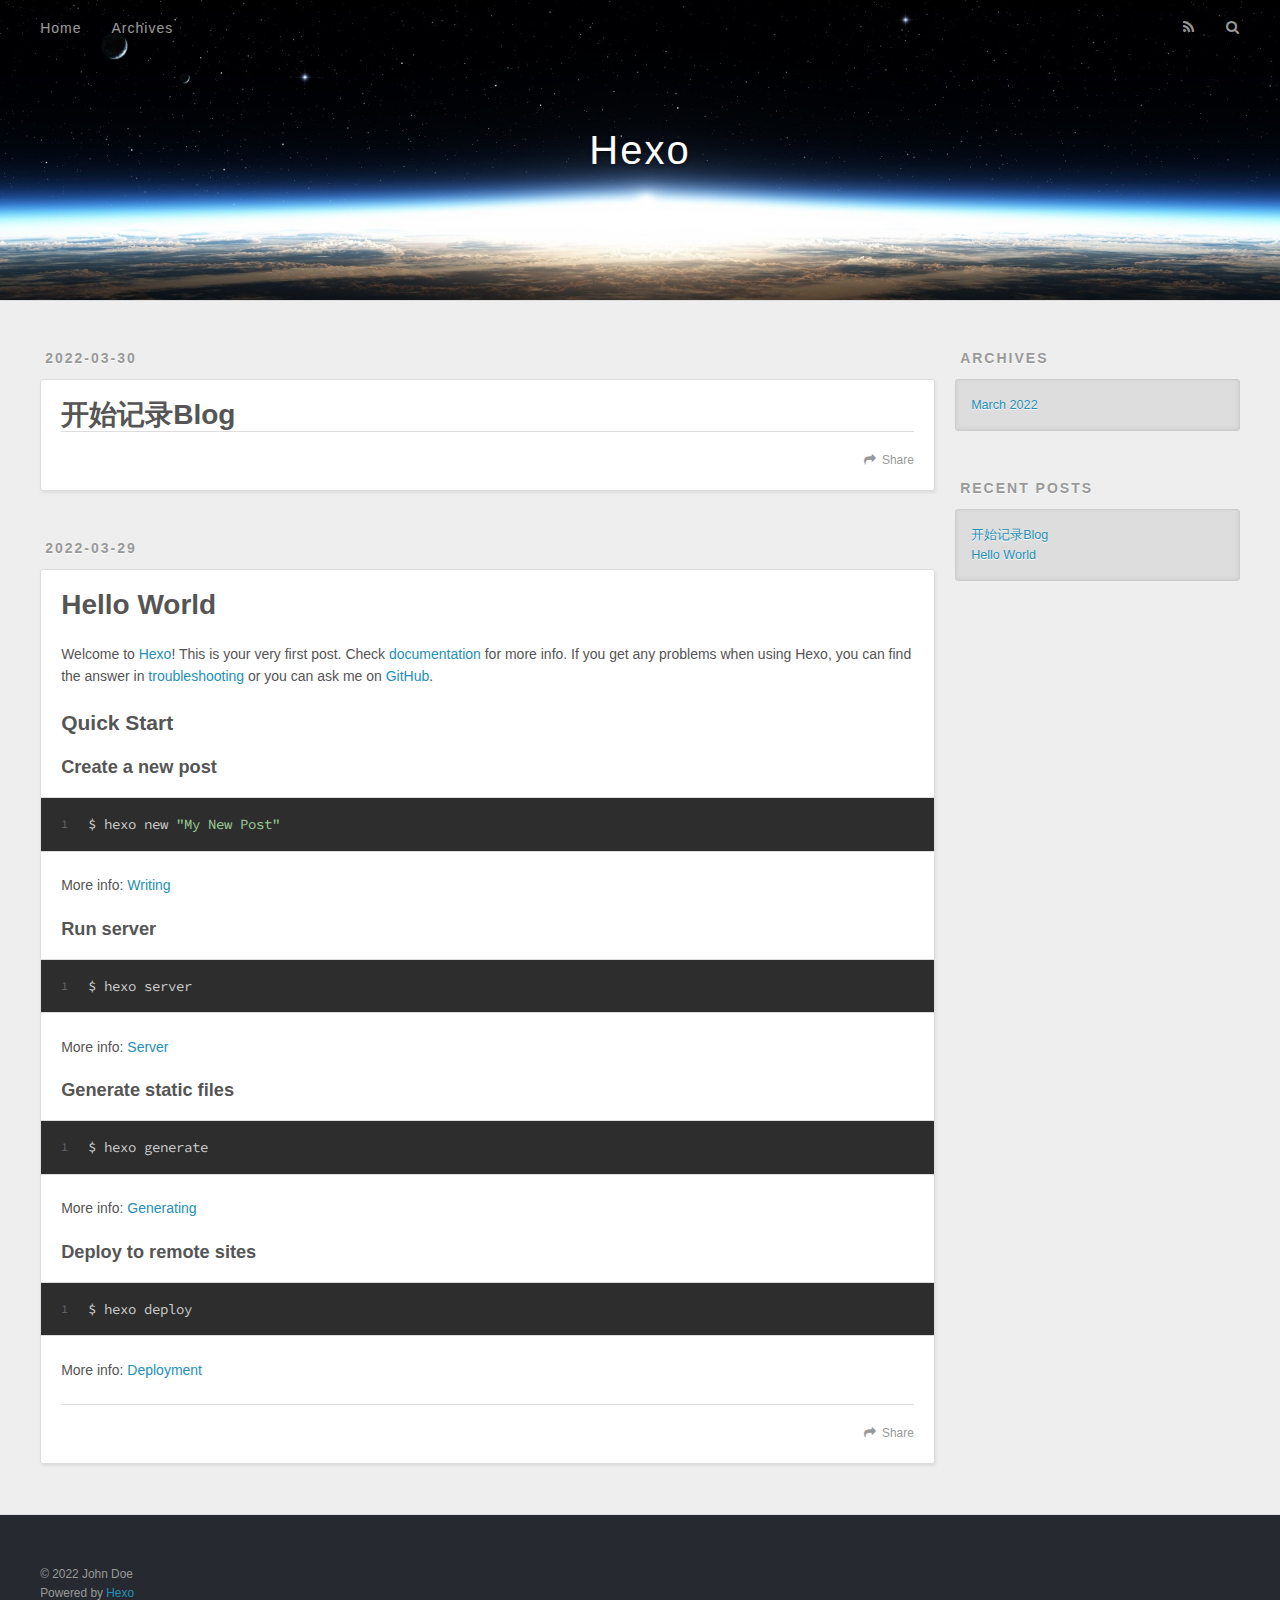
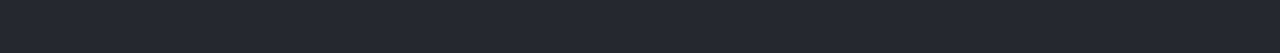
<file: index.html>
<!DOCTYPE html>
<html>
<head>
  <meta charset="utf-8">
  

  
  <title>Hexo</title>
  <meta name="viewport" content="width=device-width, initial-scale=1, maximum-scale=1">
  <meta property="og:type" content="website">
<meta property="og:title" content="Hexo">
<meta property="og:url" content="http://example.com/index.html">
<meta property="og:site_name" content="Hexo">
<meta property="og:locale" content="en_US">
<meta property="article:author" content="John Doe">
<meta name="twitter:card" content="summary">
  
    <link rel="alternate" href="/atom.xml" title="Hexo" type="application/atom+xml">
  
  
    <link rel="icon" href="/favicon.png">
  
  
    <link href="//fonts.googleapis.com/css?family=Source+Code+Pro" rel="stylesheet" type="text/css">
  
  
<link rel="stylesheet" href="/css/style.css">

<meta name="generator" content="Hexo 5.4.1"></head>

<body>
  <div id="container">
    <div id="wrap">
      <header id="header">
  <div id="banner"></div>
  <div id="header-outer" class="outer">
    <div id="header-title" class="inner">
      <h1 id="logo-wrap">
        <a href="/" id="logo">Hexo</a>
      </h1>
      
    </div>
    <div id="header-inner" class="inner">
      <nav id="main-nav">
        <a id="main-nav-toggle" class="nav-icon"></a>
        
          <a class="main-nav-link" href="/">Home</a>
        
          <a class="main-nav-link" href="/archives">Archives</a>
        
      </nav>
      <nav id="sub-nav">
        
          <a id="nav-rss-link" class="nav-icon" href="/atom.xml" title="RSS Feed"></a>
        
        <a id="nav-search-btn" class="nav-icon" title="Search"></a>
      </nav>
      <div id="search-form-wrap">
        <form action="//google.com/search" method="get" accept-charset="UTF-8" class="search-form"><input type="search" name="q" class="search-form-input" placeholder="Search"><button type="submit" class="search-form-submit">&#xF002;</button><input type="hidden" name="sitesearch" value="http://example.com"></form>
      </div>
    </div>
  </div>
</header>
      <div class="outer">
        <section id="main">
  
    <article id="post-开始记录Blog" class="article article-type-post" itemscope itemprop="blogPost">
  <div class="article-meta">
    <a href="/2022/03/30/%E5%BC%80%E5%A7%8B%E8%AE%B0%E5%BD%95Blog/" class="article-date">
  <time datetime="2022-03-29T16:40:42.000Z" itemprop="datePublished">2022-03-30</time>
</a>
    
  </div>
  <div class="article-inner">
    
    
      <header class="article-header">
        
  
    <h1 itemprop="name">
      <a class="article-title" href="/2022/03/30/%E5%BC%80%E5%A7%8B%E8%AE%B0%E5%BD%95Blog/">开始记录Blog</a>
    </h1>
  

      </header>
    
    <div class="article-entry" itemprop="articleBody">
      
        
      
    </div>
    <footer class="article-footer">
      <a data-url="http://example.com/2022/03/30/%E5%BC%80%E5%A7%8B%E8%AE%B0%E5%BD%95Blog/" data-id="cl1ds49d500011suj9i2x8b1n" class="article-share-link">Share</a>
      
      
    </footer>
  </div>
  
</article>


  
    <article id="post-hello-world" class="article article-type-post" itemscope itemprop="blogPost">
  <div class="article-meta">
    <a href="/2022/03/29/hello-world/" class="article-date">
  <time datetime="2022-03-29T15:58:21.680Z" itemprop="datePublished">2022-03-29</time>
</a>
    
  </div>
  <div class="article-inner">
    
    
      <header class="article-header">
        
  
    <h1 itemprop="name">
      <a class="article-title" href="/2022/03/29/hello-world/">Hello World</a>
    </h1>
  

      </header>
    
    <div class="article-entry" itemprop="articleBody">
      
        <p>Welcome to <a target="_blank" rel="noopener" href="https://hexo.io/">Hexo</a>! This is your very first post. Check <a target="_blank" rel="noopener" href="https://hexo.io/docs/">documentation</a> for more info. If you get any problems when using Hexo, you can find the answer in <a target="_blank" rel="noopener" href="https://hexo.io/docs/troubleshooting.html">troubleshooting</a> or you can ask me on <a target="_blank" rel="noopener" href="https://github.com/hexojs/hexo/issues">GitHub</a>.</p>
<h2 id="Quick-Start"><a href="#Quick-Start" class="headerlink" title="Quick Start"></a>Quick Start</h2><h3 id="Create-a-new-post"><a href="#Create-a-new-post" class="headerlink" title="Create a new post"></a>Create a new post</h3><figure class="highlight bash"><table><tr><td class="gutter"><pre><span class="line">1</span><br></pre></td><td class="code"><pre><span class="line">$ hexo new <span class="string">&quot;My New Post&quot;</span></span><br></pre></td></tr></table></figure>

<p>More info: <a target="_blank" rel="noopener" href="https://hexo.io/docs/writing.html">Writing</a></p>
<h3 id="Run-server"><a href="#Run-server" class="headerlink" title="Run server"></a>Run server</h3><figure class="highlight bash"><table><tr><td class="gutter"><pre><span class="line">1</span><br></pre></td><td class="code"><pre><span class="line">$ hexo server</span><br></pre></td></tr></table></figure>

<p>More info: <a target="_blank" rel="noopener" href="https://hexo.io/docs/server.html">Server</a></p>
<h3 id="Generate-static-files"><a href="#Generate-static-files" class="headerlink" title="Generate static files"></a>Generate static files</h3><figure class="highlight bash"><table><tr><td class="gutter"><pre><span class="line">1</span><br></pre></td><td class="code"><pre><span class="line">$ hexo generate</span><br></pre></td></tr></table></figure>

<p>More info: <a target="_blank" rel="noopener" href="https://hexo.io/docs/generating.html">Generating</a></p>
<h3 id="Deploy-to-remote-sites"><a href="#Deploy-to-remote-sites" class="headerlink" title="Deploy to remote sites"></a>Deploy to remote sites</h3><figure class="highlight bash"><table><tr><td class="gutter"><pre><span class="line">1</span><br></pre></td><td class="code"><pre><span class="line">$ hexo deploy</span><br></pre></td></tr></table></figure>

<p>More info: <a target="_blank" rel="noopener" href="https://hexo.io/docs/one-command-deployment.html">Deployment</a></p>

      
    </div>
    <footer class="article-footer">
      <a data-url="http://example.com/2022/03/29/hello-world/" data-id="cl1ds49cy00001suj448j1z4y" class="article-share-link">Share</a>
      
      
    </footer>
  </div>
  
</article>


  


</section>
        
          <aside id="sidebar">
  
    

  
    

  
    
  
    
  <div class="widget-wrap">
    <h3 class="widget-title">Archives</h3>
    <div class="widget">
      <ul class="archive-list"><li class="archive-list-item"><a class="archive-list-link" href="/archives/2022/03/">March 2022</a></li></ul>
    </div>
  </div>


  
    
  <div class="widget-wrap">
    <h3 class="widget-title">Recent Posts</h3>
    <div class="widget">
      <ul>
        
          <li>
            <a href="/2022/03/30/%E5%BC%80%E5%A7%8B%E8%AE%B0%E5%BD%95Blog/">开始记录Blog</a>
          </li>
        
          <li>
            <a href="/2022/03/29/hello-world/">Hello World</a>
          </li>
        
      </ul>
    </div>
  </div>

  
</aside>
        
      </div>
      <footer id="footer">
  
  <div class="outer">
    <div id="footer-info" class="inner">
      &copy; 2022 John Doe<br>
      Powered by <a href="http://hexo.io/" target="_blank">Hexo</a>
    </div>
  </div>
</footer>
    </div>
    <nav id="mobile-nav">
  
    <a href="/" class="mobile-nav-link">Home</a>
  
    <a href="/archives" class="mobile-nav-link">Archives</a>
  
</nav>
    

<script src="//ajax.googleapis.com/ajax/libs/jquery/2.0.3/jquery.min.js"></script>


  
<link rel="stylesheet" href="/fancybox/jquery.fancybox.css">

  
<script src="/fancybox/jquery.fancybox.pack.js"></script>




<script src="/js/script.js"></script>




  </div>
</body>
</html>
</file>
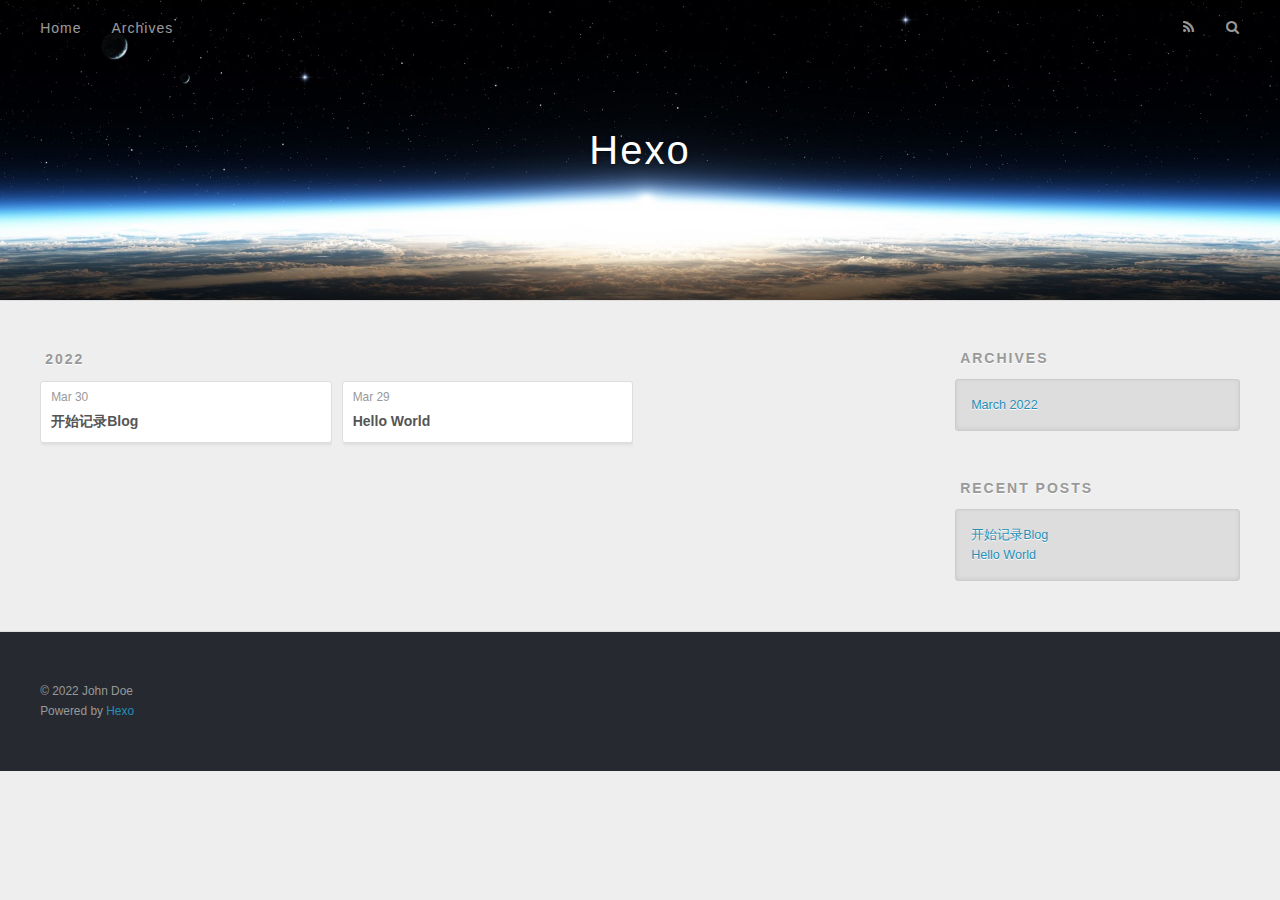
<file: archives/index.html>
<!DOCTYPE html>
<html>
<head>
  <meta charset="utf-8">
  

  
  <title>Archives | Hexo</title>
  <meta name="viewport" content="width=device-width, initial-scale=1, maximum-scale=1">
  <meta property="og:type" content="website">
<meta property="og:title" content="Hexo">
<meta property="og:url" content="http://example.com/archives/index.html">
<meta property="og:site_name" content="Hexo">
<meta property="og:locale" content="en_US">
<meta property="article:author" content="John Doe">
<meta name="twitter:card" content="summary">
  
    <link rel="alternate" href="/atom.xml" title="Hexo" type="application/atom+xml">
  
  
    <link rel="icon" href="/favicon.png">
  
  
    <link href="//fonts.googleapis.com/css?family=Source+Code+Pro" rel="stylesheet" type="text/css">
  
  
<link rel="stylesheet" href="/css/style.css">

<meta name="generator" content="Hexo 5.4.1"></head>

<body>
  <div id="container">
    <div id="wrap">
      <header id="header">
  <div id="banner"></div>
  <div id="header-outer" class="outer">
    <div id="header-title" class="inner">
      <h1 id="logo-wrap">
        <a href="/" id="logo">Hexo</a>
      </h1>
      
    </div>
    <div id="header-inner" class="inner">
      <nav id="main-nav">
        <a id="main-nav-toggle" class="nav-icon"></a>
        
          <a class="main-nav-link" href="/">Home</a>
        
          <a class="main-nav-link" href="/archives">Archives</a>
        
      </nav>
      <nav id="sub-nav">
        
          <a id="nav-rss-link" class="nav-icon" href="/atom.xml" title="RSS Feed"></a>
        
        <a id="nav-search-btn" class="nav-icon" title="Search"></a>
      </nav>
      <div id="search-form-wrap">
        <form action="//google.com/search" method="get" accept-charset="UTF-8" class="search-form"><input type="search" name="q" class="search-form-input" placeholder="Search"><button type="submit" class="search-form-submit">&#xF002;</button><input type="hidden" name="sitesearch" value="http://example.com"></form>
      </div>
    </div>
  </div>
</header>
      <div class="outer">
        <section id="main">
  
  
    
    
      
      
      <section class="archives-wrap">
        <div class="archive-year-wrap">
          <a href="/archives/2022" class="archive-year">2022</a>
        </div>
        <div class="archives">
    
    <article class="archive-article archive-type-post">
  <div class="archive-article-inner">
    <header class="archive-article-header">
      <a href="/2022/03/30/%E5%BC%80%E5%A7%8B%E8%AE%B0%E5%BD%95Blog/" class="archive-article-date">
  <time datetime="2022-03-29T16:40:42.000Z" itemprop="datePublished">Mar 30</time>
</a>
      
  
    <h1 itemprop="name">
      <a class="archive-article-title" href="/2022/03/30/%E5%BC%80%E5%A7%8B%E8%AE%B0%E5%BD%95Blog/">开始记录Blog</a>
    </h1>
  

    </header>
  </div>
</article>
  
    
    
    <article class="archive-article archive-type-post">
  <div class="archive-article-inner">
    <header class="archive-article-header">
      <a href="/2022/03/29/hello-world/" class="archive-article-date">
  <time datetime="2022-03-29T15:58:21.680Z" itemprop="datePublished">Mar 29</time>
</a>
      
  
    <h1 itemprop="name">
      <a class="archive-article-title" href="/2022/03/29/hello-world/">Hello World</a>
    </h1>
  

    </header>
  </div>
</article>
  
  
    </div></section>
  


</section>
        
          <aside id="sidebar">
  
    

  
    

  
    
  
    
  <div class="widget-wrap">
    <h3 class="widget-title">Archives</h3>
    <div class="widget">
      <ul class="archive-list"><li class="archive-list-item"><a class="archive-list-link" href="/archives/2022/03/">March 2022</a></li></ul>
    </div>
  </div>


  
    
  <div class="widget-wrap">
    <h3 class="widget-title">Recent Posts</h3>
    <div class="widget">
      <ul>
        
          <li>
            <a href="/2022/03/30/%E5%BC%80%E5%A7%8B%E8%AE%B0%E5%BD%95Blog/">开始记录Blog</a>
          </li>
        
          <li>
            <a href="/2022/03/29/hello-world/">Hello World</a>
          </li>
        
      </ul>
    </div>
  </div>

  
</aside>
        
      </div>
      <footer id="footer">
  
  <div class="outer">
    <div id="footer-info" class="inner">
      &copy; 2022 John Doe<br>
      Powered by <a href="http://hexo.io/" target="_blank">Hexo</a>
    </div>
  </div>
</footer>
    </div>
    <nav id="mobile-nav">
  
    <a href="/" class="mobile-nav-link">Home</a>
  
    <a href="/archives" class="mobile-nav-link">Archives</a>
  
</nav>
    

<script src="//ajax.googleapis.com/ajax/libs/jquery/2.0.3/jquery.min.js"></script>


  
<link rel="stylesheet" href="/fancybox/jquery.fancybox.css">

  
<script src="/fancybox/jquery.fancybox.pack.js"></script>




<script src="/js/script.js"></script>




  </div>
</body>
</html>
</file>
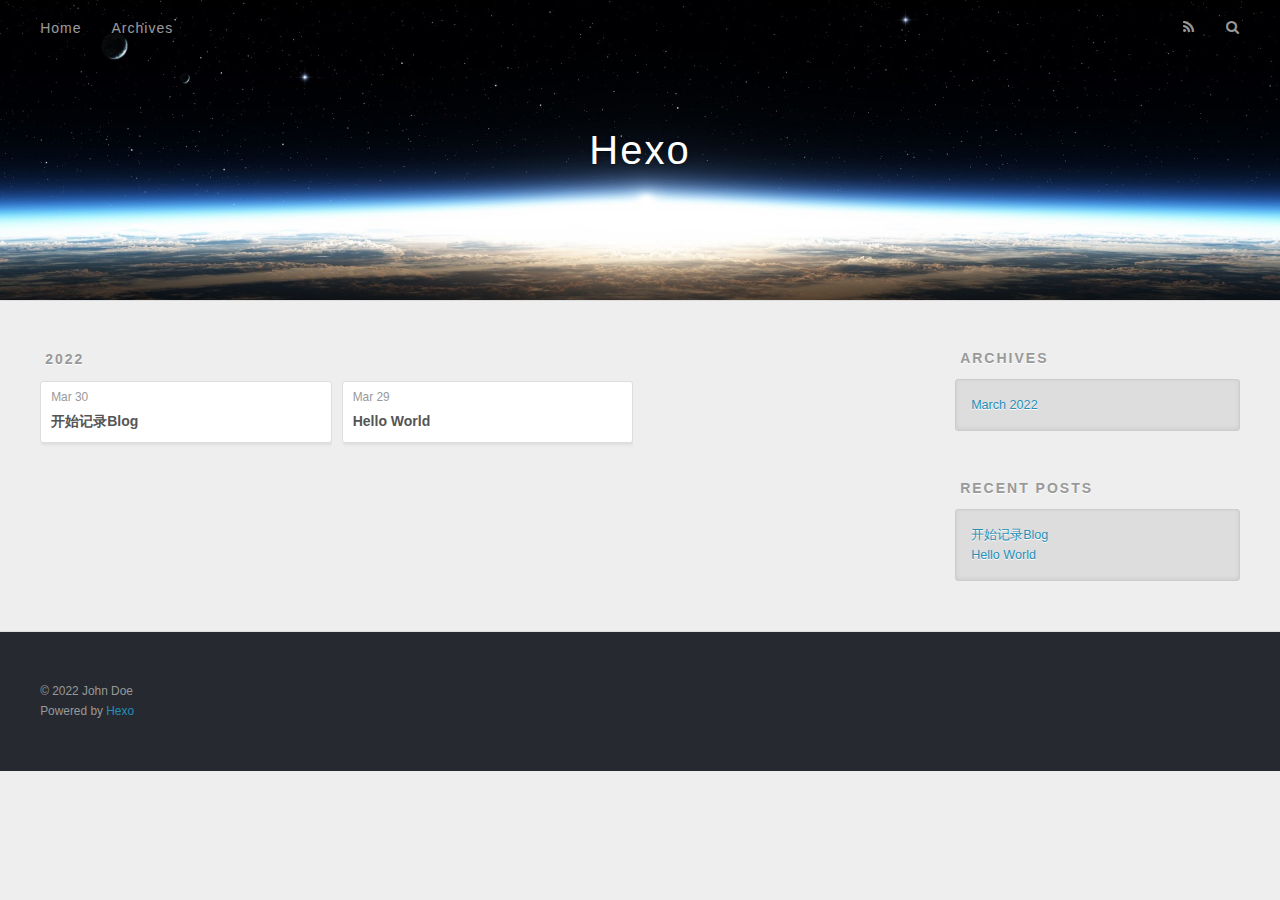
<file: archives/2022/index.html>
<!DOCTYPE html>
<html>
<head>
  <meta charset="utf-8">
  

  
  <title>Archives: 2022 | Hexo</title>
  <meta name="viewport" content="width=device-width, initial-scale=1, maximum-scale=1">
  <meta property="og:type" content="website">
<meta property="og:title" content="Hexo">
<meta property="og:url" content="http://example.com/archives/2022/index.html">
<meta property="og:site_name" content="Hexo">
<meta property="og:locale" content="en_US">
<meta property="article:author" content="John Doe">
<meta name="twitter:card" content="summary">
  
    <link rel="alternate" href="/atom.xml" title="Hexo" type="application/atom+xml">
  
  
    <link rel="icon" href="/favicon.png">
  
  
    <link href="//fonts.googleapis.com/css?family=Source+Code+Pro" rel="stylesheet" type="text/css">
  
  
<link rel="stylesheet" href="/css/style.css">

<meta name="generator" content="Hexo 5.4.1"></head>

<body>
  <div id="container">
    <div id="wrap">
      <header id="header">
  <div id="banner"></div>
  <div id="header-outer" class="outer">
    <div id="header-title" class="inner">
      <h1 id="logo-wrap">
        <a href="/" id="logo">Hexo</a>
      </h1>
      
    </div>
    <div id="header-inner" class="inner">
      <nav id="main-nav">
        <a id="main-nav-toggle" class="nav-icon"></a>
        
          <a class="main-nav-link" href="/">Home</a>
        
          <a class="main-nav-link" href="/archives">Archives</a>
        
      </nav>
      <nav id="sub-nav">
        
          <a id="nav-rss-link" class="nav-icon" href="/atom.xml" title="RSS Feed"></a>
        
        <a id="nav-search-btn" class="nav-icon" title="Search"></a>
      </nav>
      <div id="search-form-wrap">
        <form action="//google.com/search" method="get" accept-charset="UTF-8" class="search-form"><input type="search" name="q" class="search-form-input" placeholder="Search"><button type="submit" class="search-form-submit">&#xF002;</button><input type="hidden" name="sitesearch" value="http://example.com"></form>
      </div>
    </div>
  </div>
</header>
      <div class="outer">
        <section id="main">
  
  
    
    
      
      
      <section class="archives-wrap">
        <div class="archive-year-wrap">
          <a href="/archives/2022" class="archive-year">2022</a>
        </div>
        <div class="archives">
    
    <article class="archive-article archive-type-post">
  <div class="archive-article-inner">
    <header class="archive-article-header">
      <a href="/2022/03/30/%E5%BC%80%E5%A7%8B%E8%AE%B0%E5%BD%95Blog/" class="archive-article-date">
  <time datetime="2022-03-29T16:40:42.000Z" itemprop="datePublished">Mar 30</time>
</a>
      
  
    <h1 itemprop="name">
      <a class="archive-article-title" href="/2022/03/30/%E5%BC%80%E5%A7%8B%E8%AE%B0%E5%BD%95Blog/">开始记录Blog</a>
    </h1>
  

    </header>
  </div>
</article>
  
    
    
    <article class="archive-article archive-type-post">
  <div class="archive-article-inner">
    <header class="archive-article-header">
      <a href="/2022/03/29/hello-world/" class="archive-article-date">
  <time datetime="2022-03-29T15:58:21.680Z" itemprop="datePublished">Mar 29</time>
</a>
      
  
    <h1 itemprop="name">
      <a class="archive-article-title" href="/2022/03/29/hello-world/">Hello World</a>
    </h1>
  

    </header>
  </div>
</article>
  
  
    </div></section>
  


</section>
        
          <aside id="sidebar">
  
    

  
    

  
    
  
    
  <div class="widget-wrap">
    <h3 class="widget-title">Archives</h3>
    <div class="widget">
      <ul class="archive-list"><li class="archive-list-item"><a class="archive-list-link" href="/archives/2022/03/">March 2022</a></li></ul>
    </div>
  </div>


  
    
  <div class="widget-wrap">
    <h3 class="widget-title">Recent Posts</h3>
    <div class="widget">
      <ul>
        
          <li>
            <a href="/2022/03/30/%E5%BC%80%E5%A7%8B%E8%AE%B0%E5%BD%95Blog/">开始记录Blog</a>
          </li>
        
          <li>
            <a href="/2022/03/29/hello-world/">Hello World</a>
          </li>
        
      </ul>
    </div>
  </div>

  
</aside>
        
      </div>
      <footer id="footer">
  
  <div class="outer">
    <div id="footer-info" class="inner">
      &copy; 2022 John Doe<br>
      Powered by <a href="http://hexo.io/" target="_blank">Hexo</a>
    </div>
  </div>
</footer>
    </div>
    <nav id="mobile-nav">
  
    <a href="/" class="mobile-nav-link">Home</a>
  
    <a href="/archives" class="mobile-nav-link">Archives</a>
  
</nav>
    

<script src="//ajax.googleapis.com/ajax/libs/jquery/2.0.3/jquery.min.js"></script>


  
<link rel="stylesheet" href="/fancybox/jquery.fancybox.css">

  
<script src="/fancybox/jquery.fancybox.pack.js"></script>




<script src="/js/script.js"></script>




  </div>
</body>
</html>
</file>
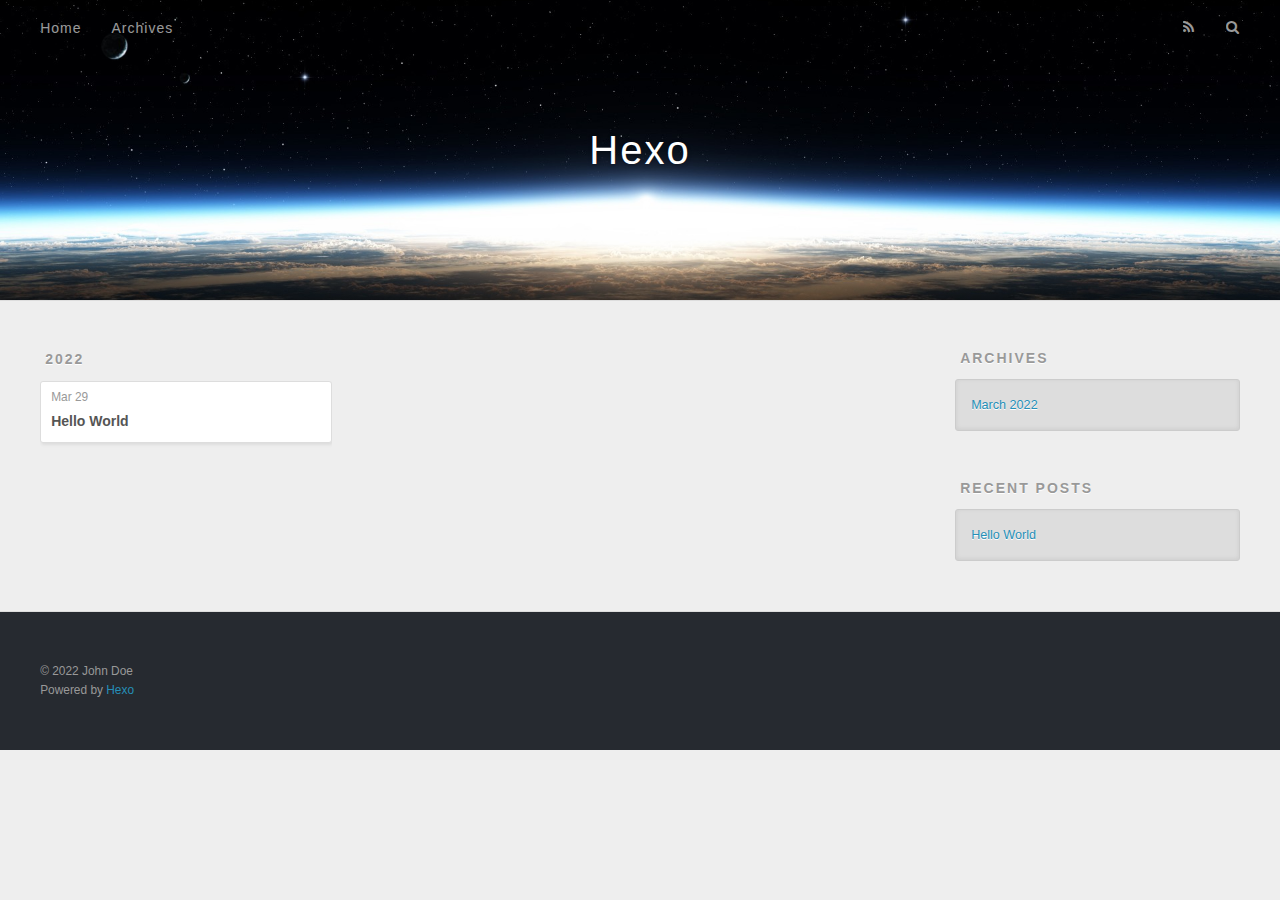
<file: archives/2022/03/index.html>
<!DOCTYPE html>
<html>
<head>
  <meta charset="utf-8">
  

  
  <title>Archives: 2022/3 | Hexo</title>
  <meta name="viewport" content="width=device-width, initial-scale=1, maximum-scale=1">
  <meta property="og:type" content="website">
<meta property="og:title" content="Hexo">
<meta property="og:url" content="http://example.com/archives/2022/03/index.html">
<meta property="og:site_name" content="Hexo">
<meta property="og:locale" content="en_US">
<meta property="article:author" content="John Doe">
<meta name="twitter:card" content="summary">
  
    <link rel="alternate" href="/atom.xml" title="Hexo" type="application/atom+xml">
  
  
    <link rel="icon" href="/favicon.png">
  
  
    <link href="//fonts.googleapis.com/css?family=Source+Code+Pro" rel="stylesheet" type="text/css">
  
  
<link rel="stylesheet" href="/css/style.css">

<meta name="generator" content="Hexo 5.4.1"></head>

<body>
  <div id="container">
    <div id="wrap">
      <header id="header">
  <div id="banner"></div>
  <div id="header-outer" class="outer">
    <div id="header-title" class="inner">
      <h1 id="logo-wrap">
        <a href="/" id="logo">Hexo</a>
      </h1>
      
    </div>
    <div id="header-inner" class="inner">
      <nav id="main-nav">
        <a id="main-nav-toggle" class="nav-icon"></a>
        
          <a class="main-nav-link" href="/">Home</a>
        
          <a class="main-nav-link" href="/archives">Archives</a>
        
      </nav>
      <nav id="sub-nav">
        
          <a id="nav-rss-link" class="nav-icon" href="/atom.xml" title="RSS Feed"></a>
        
        <a id="nav-search-btn" class="nav-icon" title="Search"></a>
      </nav>
      <div id="search-form-wrap">
        <form action="//google.com/search" method="get" accept-charset="UTF-8" class="search-form"><input type="search" name="q" class="search-form-input" placeholder="Search"><button type="submit" class="search-form-submit">&#xF002;</button><input type="hidden" name="sitesearch" value="http://example.com"></form>
      </div>
    </div>
  </div>
</header>
      <div class="outer">
        <section id="main">
  
  
    
    
      
      
      <section class="archives-wrap">
        <div class="archive-year-wrap">
          <a href="/archives/2022" class="archive-year">2022</a>
        </div>
        <div class="archives">
    
    <article class="archive-article archive-type-post">
  <div class="archive-article-inner">
    <header class="archive-article-header">
      <a href="/2022/03/29/hello-world/" class="archive-article-date">
  <time datetime="2022-03-29T15:58:21.680Z" itemprop="datePublished">Mar 29</time>
</a>
      
  
    <h1 itemprop="name">
      <a class="archive-article-title" href="/2022/03/29/hello-world/">Hello World</a>
    </h1>
  

    </header>
  </div>
</article>
  
  
    </div></section>
  


</section>
        
          <aside id="sidebar">
  
    

  
    

  
    
  
    
  <div class="widget-wrap">
    <h3 class="widget-title">Archives</h3>
    <div class="widget">
      <ul class="archive-list"><li class="archive-list-item"><a class="archive-list-link" href="/archives/2022/03/">March 2022</a></li></ul>
    </div>
  </div>


  
    
  <div class="widget-wrap">
    <h3 class="widget-title">Recent Posts</h3>
    <div class="widget">
      <ul>
        
          <li>
            <a href="/2022/03/29/hello-world/">Hello World</a>
          </li>
        
      </ul>
    </div>
  </div>

  
</aside>
        
      </div>
      <footer id="footer">
  
  <div class="outer">
    <div id="footer-info" class="inner">
      &copy; 2022 John Doe<br>
      Powered by <a href="http://hexo.io/" target="_blank">Hexo</a>
    </div>
  </div>
</footer>
    </div>
    <nav id="mobile-nav">
  
    <a href="/" class="mobile-nav-link">Home</a>
  
    <a href="/archives" class="mobile-nav-link">Archives</a>
  
</nav>
    

<script src="//ajax.googleapis.com/ajax/libs/jquery/2.0.3/jquery.min.js"></script>


  
<link rel="stylesheet" href="/fancybox/jquery.fancybox.css">

  
<script src="/fancybox/jquery.fancybox.pack.js"></script>




<script src="/js/script.js"></script>




  </div>
</body>
</html>
</file>
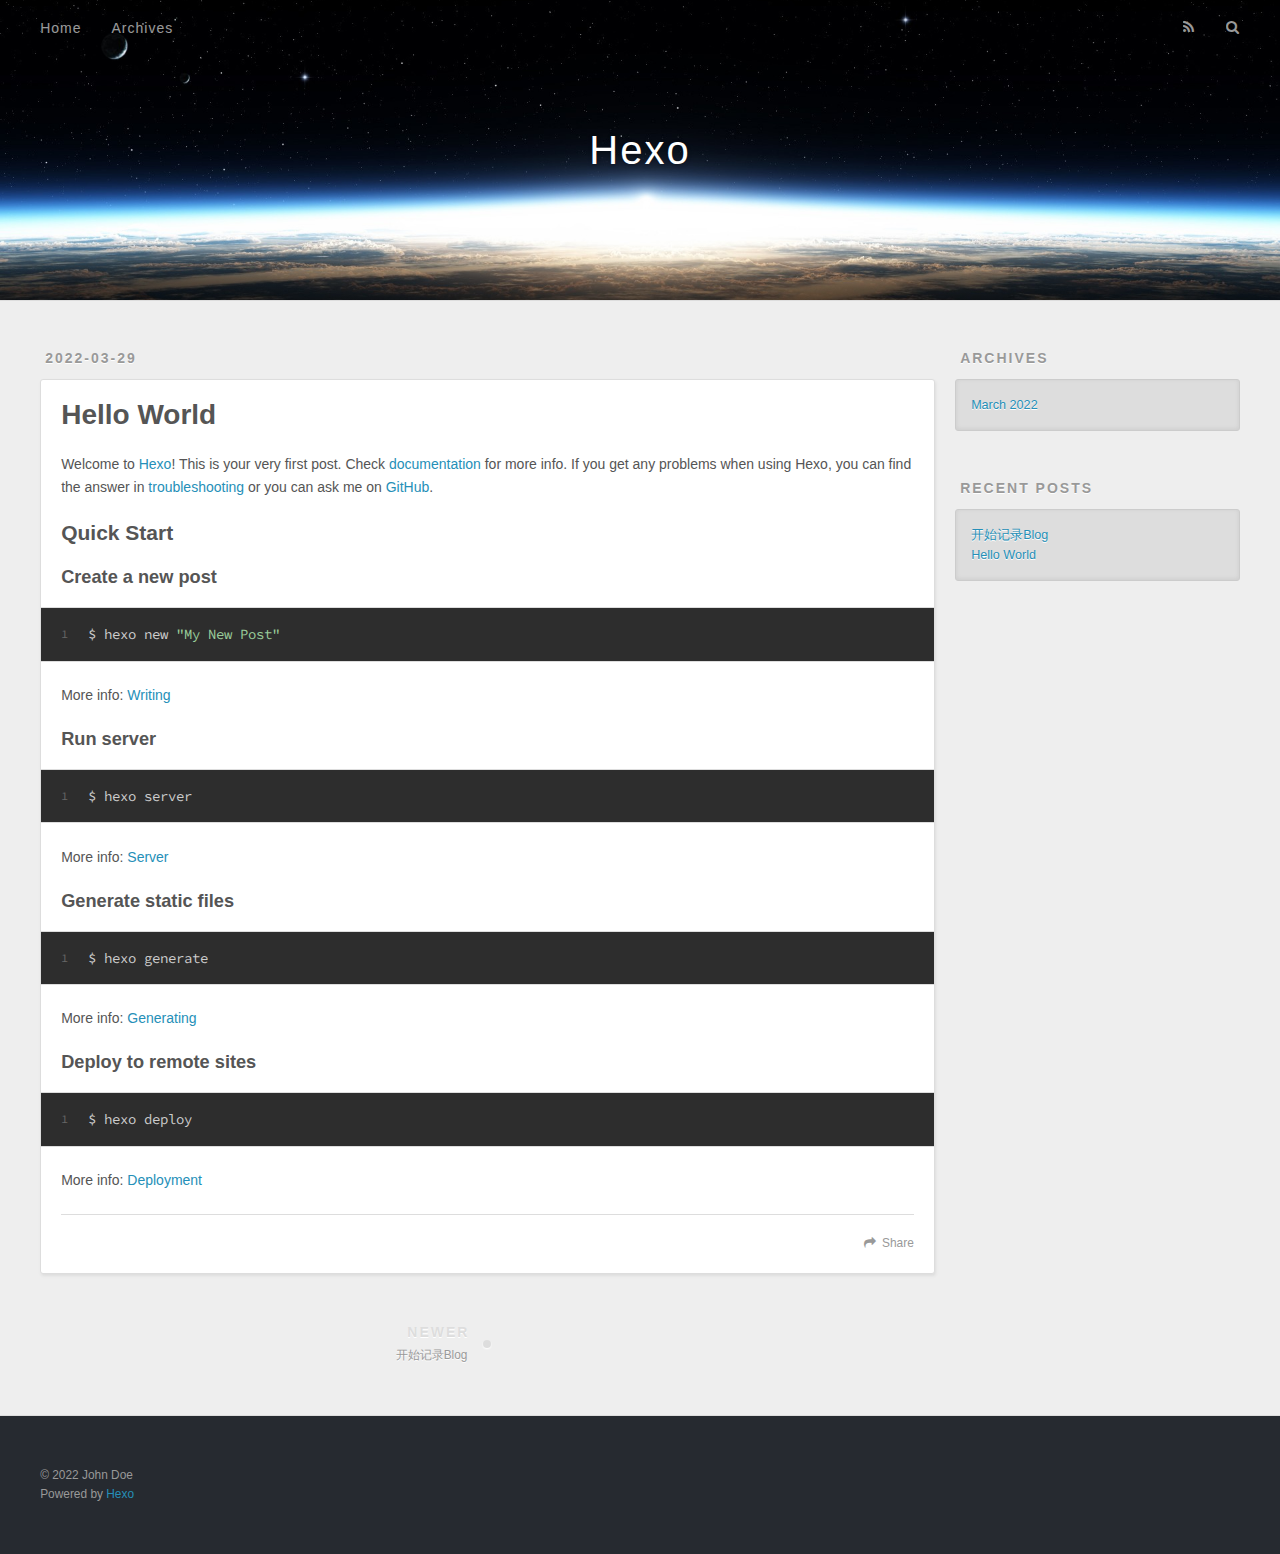
<file: 2022/03/29/hello-world/index.html>
<!DOCTYPE html>
<html>
<head>
  <meta charset="utf-8">
  

  
  <title>Hello World | Hexo</title>
  <meta name="viewport" content="width=device-width, initial-scale=1, maximum-scale=1">
  <meta name="description" content="Welcome to Hexo! This is your very first post. Check documentation for more info. If you get any problems when using Hexo, you can find the answer in troubleshooting or you can ask me on GitHub. Quick">
<meta property="og:type" content="article">
<meta property="og:title" content="Hello World">
<meta property="og:url" content="http://example.com/2022/03/29/hello-world/index.html">
<meta property="og:site_name" content="Hexo">
<meta property="og:description" content="Welcome to Hexo! This is your very first post. Check documentation for more info. If you get any problems when using Hexo, you can find the answer in troubleshooting or you can ask me on GitHub. Quick">
<meta property="og:locale" content="en_US">
<meta property="article:published_time" content="2022-03-29T15:58:21.680Z">
<meta property="article:modified_time" content="1985-10-26T08:15:00.000Z">
<meta property="article:author" content="John Doe">
<meta name="twitter:card" content="summary">
  
    <link rel="alternate" href="/atom.xml" title="Hexo" type="application/atom+xml">
  
  
    <link rel="icon" href="/favicon.png">
  
  
    <link href="//fonts.googleapis.com/css?family=Source+Code+Pro" rel="stylesheet" type="text/css">
  
  
<link rel="stylesheet" href="/css/style.css">

<meta name="generator" content="Hexo 5.4.1"></head>

<body>
  <div id="container">
    <div id="wrap">
      <header id="header">
  <div id="banner"></div>
  <div id="header-outer" class="outer">
    <div id="header-title" class="inner">
      <h1 id="logo-wrap">
        <a href="/" id="logo">Hexo</a>
      </h1>
      
    </div>
    <div id="header-inner" class="inner">
      <nav id="main-nav">
        <a id="main-nav-toggle" class="nav-icon"></a>
        
          <a class="main-nav-link" href="/">Home</a>
        
          <a class="main-nav-link" href="/archives">Archives</a>
        
      </nav>
      <nav id="sub-nav">
        
          <a id="nav-rss-link" class="nav-icon" href="/atom.xml" title="RSS Feed"></a>
        
        <a id="nav-search-btn" class="nav-icon" title="Search"></a>
      </nav>
      <div id="search-form-wrap">
        <form action="//google.com/search" method="get" accept-charset="UTF-8" class="search-form"><input type="search" name="q" class="search-form-input" placeholder="Search"><button type="submit" class="search-form-submit">&#xF002;</button><input type="hidden" name="sitesearch" value="http://example.com"></form>
      </div>
    </div>
  </div>
</header>
      <div class="outer">
        <section id="main"><article id="post-hello-world" class="article article-type-post" itemscope itemprop="blogPost">
  <div class="article-meta">
    <a href="/2022/03/29/hello-world/" class="article-date">
  <time datetime="2022-03-29T15:58:21.680Z" itemprop="datePublished">2022-03-29</time>
</a>
    
  </div>
  <div class="article-inner">
    
    
      <header class="article-header">
        
  
    <h1 class="article-title" itemprop="name">
      Hello World
    </h1>
  

      </header>
    
    <div class="article-entry" itemprop="articleBody">
      
        <p>Welcome to <a target="_blank" rel="noopener" href="https://hexo.io/">Hexo</a>! This is your very first post. Check <a target="_blank" rel="noopener" href="https://hexo.io/docs/">documentation</a> for more info. If you get any problems when using Hexo, you can find the answer in <a target="_blank" rel="noopener" href="https://hexo.io/docs/troubleshooting.html">troubleshooting</a> or you can ask me on <a target="_blank" rel="noopener" href="https://github.com/hexojs/hexo/issues">GitHub</a>.</p>
<h2 id="Quick-Start"><a href="#Quick-Start" class="headerlink" title="Quick Start"></a>Quick Start</h2><h3 id="Create-a-new-post"><a href="#Create-a-new-post" class="headerlink" title="Create a new post"></a>Create a new post</h3><figure class="highlight bash"><table><tr><td class="gutter"><pre><span class="line">1</span><br></pre></td><td class="code"><pre><span class="line">$ hexo new <span class="string">&quot;My New Post&quot;</span></span><br></pre></td></tr></table></figure>

<p>More info: <a target="_blank" rel="noopener" href="https://hexo.io/docs/writing.html">Writing</a></p>
<h3 id="Run-server"><a href="#Run-server" class="headerlink" title="Run server"></a>Run server</h3><figure class="highlight bash"><table><tr><td class="gutter"><pre><span class="line">1</span><br></pre></td><td class="code"><pre><span class="line">$ hexo server</span><br></pre></td></tr></table></figure>

<p>More info: <a target="_blank" rel="noopener" href="https://hexo.io/docs/server.html">Server</a></p>
<h3 id="Generate-static-files"><a href="#Generate-static-files" class="headerlink" title="Generate static files"></a>Generate static files</h3><figure class="highlight bash"><table><tr><td class="gutter"><pre><span class="line">1</span><br></pre></td><td class="code"><pre><span class="line">$ hexo generate</span><br></pre></td></tr></table></figure>

<p>More info: <a target="_blank" rel="noopener" href="https://hexo.io/docs/generating.html">Generating</a></p>
<h3 id="Deploy-to-remote-sites"><a href="#Deploy-to-remote-sites" class="headerlink" title="Deploy to remote sites"></a>Deploy to remote sites</h3><figure class="highlight bash"><table><tr><td class="gutter"><pre><span class="line">1</span><br></pre></td><td class="code"><pre><span class="line">$ hexo deploy</span><br></pre></td></tr></table></figure>

<p>More info: <a target="_blank" rel="noopener" href="https://hexo.io/docs/one-command-deployment.html">Deployment</a></p>

      
    </div>
    <footer class="article-footer">
      <a data-url="http://example.com/2022/03/29/hello-world/" data-id="cl1ds49cy00001suj448j1z4y" class="article-share-link">Share</a>
      
      
    </footer>
  </div>
  
    
<nav id="article-nav">
  
    <a href="/2022/03/30/%E5%BC%80%E5%A7%8B%E8%AE%B0%E5%BD%95Blog/" id="article-nav-newer" class="article-nav-link-wrap">
      <strong class="article-nav-caption">Newer</strong>
      <div class="article-nav-title">
        
          开始记录Blog
        
      </div>
    </a>
  
  
</nav>

  
</article>

</section>
        
          <aside id="sidebar">
  
    

  
    

  
    
  
    
  <div class="widget-wrap">
    <h3 class="widget-title">Archives</h3>
    <div class="widget">
      <ul class="archive-list"><li class="archive-list-item"><a class="archive-list-link" href="/archives/2022/03/">March 2022</a></li></ul>
    </div>
  </div>


  
    
  <div class="widget-wrap">
    <h3 class="widget-title">Recent Posts</h3>
    <div class="widget">
      <ul>
        
          <li>
            <a href="/2022/03/30/%E5%BC%80%E5%A7%8B%E8%AE%B0%E5%BD%95Blog/">开始记录Blog</a>
          </li>
        
          <li>
            <a href="/2022/03/29/hello-world/">Hello World</a>
          </li>
        
      </ul>
    </div>
  </div>

  
</aside>
        
      </div>
      <footer id="footer">
  
  <div class="outer">
    <div id="footer-info" class="inner">
      &copy; 2022 John Doe<br>
      Powered by <a href="http://hexo.io/" target="_blank">Hexo</a>
    </div>
  </div>
</footer>
    </div>
    <nav id="mobile-nav">
  
    <a href="/" class="mobile-nav-link">Home</a>
  
    <a href="/archives" class="mobile-nav-link">Archives</a>
  
</nav>
    

<script src="//ajax.googleapis.com/ajax/libs/jquery/2.0.3/jquery.min.js"></script>


  
<link rel="stylesheet" href="/fancybox/jquery.fancybox.css">

  
<script src="/fancybox/jquery.fancybox.pack.js"></script>




<script src="/js/script.js"></script>




  </div>
</body>
</html>
</file>
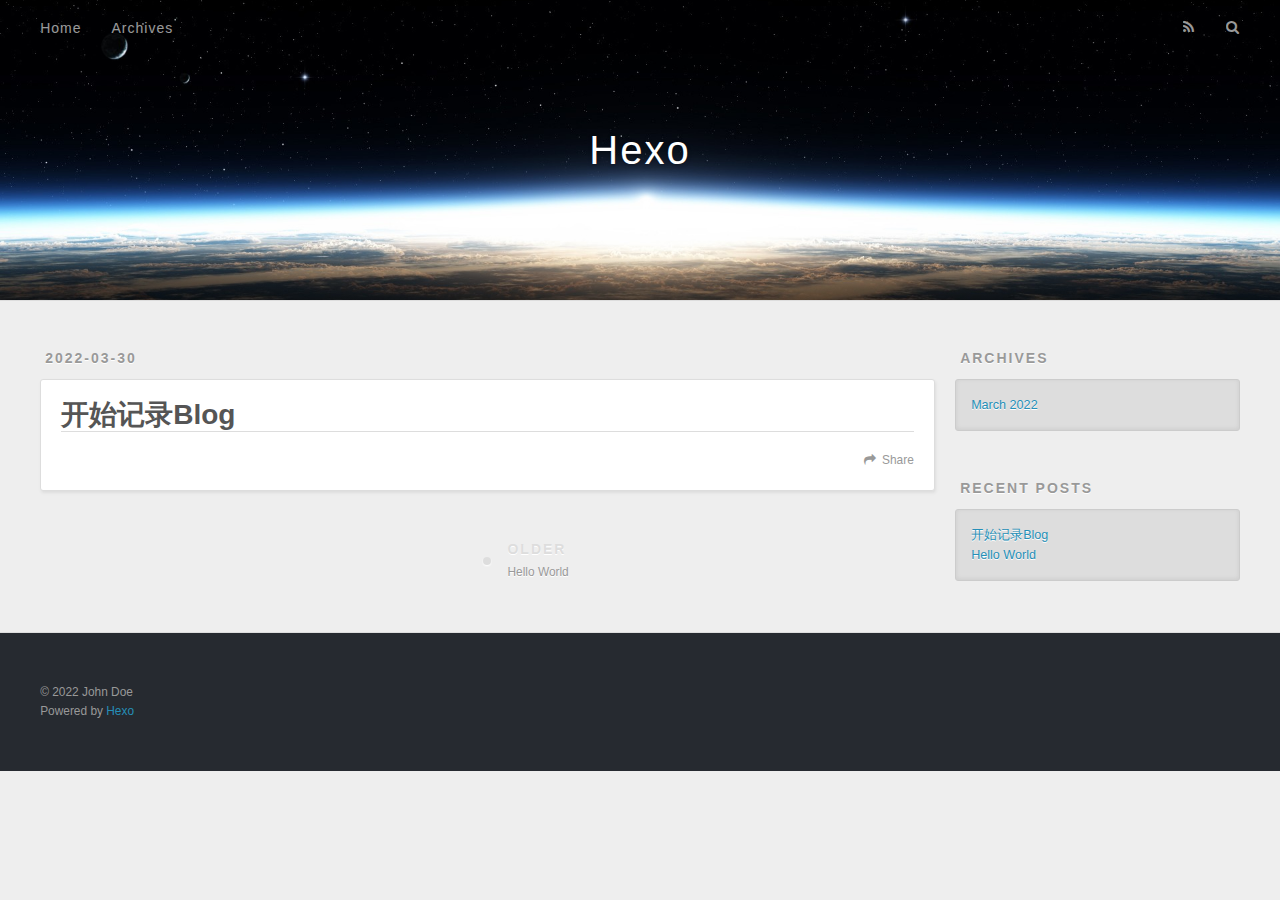
<file: 2022/03/30/开始记录Blog/index.html>
<!DOCTYPE html>
<html>
<head>
  <meta charset="utf-8">
  

  
  <title>开始记录Blog | Hexo</title>
  <meta name="viewport" content="width=device-width, initial-scale=1, maximum-scale=1">
  <meta property="og:type" content="article">
<meta property="og:title" content="开始记录Blog">
<meta property="og:url" content="http://example.com/2022/03/30/%E5%BC%80%E5%A7%8B%E8%AE%B0%E5%BD%95Blog/index.html">
<meta property="og:site_name" content="Hexo">
<meta property="og:locale" content="en_US">
<meta property="article:published_time" content="2022-03-29T16:40:42.000Z">
<meta property="article:modified_time" content="2022-03-29T16:40:42.699Z">
<meta property="article:author" content="John Doe">
<meta name="twitter:card" content="summary">
  
    <link rel="alternate" href="/atom.xml" title="Hexo" type="application/atom+xml">
  
  
    <link rel="icon" href="/favicon.png">
  
  
    <link href="//fonts.googleapis.com/css?family=Source+Code+Pro" rel="stylesheet" type="text/css">
  
  
<link rel="stylesheet" href="/css/style.css">

<meta name="generator" content="Hexo 5.4.1"></head>

<body>
  <div id="container">
    <div id="wrap">
      <header id="header">
  <div id="banner"></div>
  <div id="header-outer" class="outer">
    <div id="header-title" class="inner">
      <h1 id="logo-wrap">
        <a href="/" id="logo">Hexo</a>
      </h1>
      
    </div>
    <div id="header-inner" class="inner">
      <nav id="main-nav">
        <a id="main-nav-toggle" class="nav-icon"></a>
        
          <a class="main-nav-link" href="/">Home</a>
        
          <a class="main-nav-link" href="/archives">Archives</a>
        
      </nav>
      <nav id="sub-nav">
        
          <a id="nav-rss-link" class="nav-icon" href="/atom.xml" title="RSS Feed"></a>
        
        <a id="nav-search-btn" class="nav-icon" title="Search"></a>
      </nav>
      <div id="search-form-wrap">
        <form action="//google.com/search" method="get" accept-charset="UTF-8" class="search-form"><input type="search" name="q" class="search-form-input" placeholder="Search"><button type="submit" class="search-form-submit">&#xF002;</button><input type="hidden" name="sitesearch" value="http://example.com"></form>
      </div>
    </div>
  </div>
</header>
      <div class="outer">
        <section id="main"><article id="post-开始记录Blog" class="article article-type-post" itemscope itemprop="blogPost">
  <div class="article-meta">
    <a href="/2022/03/30/%E5%BC%80%E5%A7%8B%E8%AE%B0%E5%BD%95Blog/" class="article-date">
  <time datetime="2022-03-29T16:40:42.000Z" itemprop="datePublished">2022-03-30</time>
</a>
    
  </div>
  <div class="article-inner">
    
    
      <header class="article-header">
        
  
    <h1 class="article-title" itemprop="name">
      开始记录Blog
    </h1>
  

      </header>
    
    <div class="article-entry" itemprop="articleBody">
      
        
      
    </div>
    <footer class="article-footer">
      <a data-url="http://example.com/2022/03/30/%E5%BC%80%E5%A7%8B%E8%AE%B0%E5%BD%95Blog/" data-id="cl1ds49d500011suj9i2x8b1n" class="article-share-link">Share</a>
      
      
    </footer>
  </div>
  
    
<nav id="article-nav">
  
  
    <a href="/2022/03/29/hello-world/" id="article-nav-older" class="article-nav-link-wrap">
      <strong class="article-nav-caption">Older</strong>
      <div class="article-nav-title">Hello World</div>
    </a>
  
</nav>

  
</article>

</section>
        
          <aside id="sidebar">
  
    

  
    

  
    
  
    
  <div class="widget-wrap">
    <h3 class="widget-title">Archives</h3>
    <div class="widget">
      <ul class="archive-list"><li class="archive-list-item"><a class="archive-list-link" href="/archives/2022/03/">March 2022</a></li></ul>
    </div>
  </div>


  
    
  <div class="widget-wrap">
    <h3 class="widget-title">Recent Posts</h3>
    <div class="widget">
      <ul>
        
          <li>
            <a href="/2022/03/30/%E5%BC%80%E5%A7%8B%E8%AE%B0%E5%BD%95Blog/">开始记录Blog</a>
          </li>
        
          <li>
            <a href="/2022/03/29/hello-world/">Hello World</a>
          </li>
        
      </ul>
    </div>
  </div>

  
</aside>
        
      </div>
      <footer id="footer">
  
  <div class="outer">
    <div id="footer-info" class="inner">
      &copy; 2022 John Doe<br>
      Powered by <a href="http://hexo.io/" target="_blank">Hexo</a>
    </div>
  </div>
</footer>
    </div>
    <nav id="mobile-nav">
  
    <a href="/" class="mobile-nav-link">Home</a>
  
    <a href="/archives" class="mobile-nav-link">Archives</a>
  
</nav>
    

<script src="//ajax.googleapis.com/ajax/libs/jquery/2.0.3/jquery.min.js"></script>


  
<link rel="stylesheet" href="/fancybox/jquery.fancybox.css">

  
<script src="/fancybox/jquery.fancybox.pack.js"></script>




<script src="/js/script.js"></script>




  </div>
</body>
</html>
</file>
<file: css/style.css>
body {
  width: 100%;
}
body:before,
body:after {
  content: "";
  display: table;
}
body:after {
  clear: both;
}
html,
body,
div,
span,
applet,
object,
iframe,
h1,
h2,
h3,
h4,
h5,
h6,
p,
blockquote,
pre,
a,
abbr,
acronym,
address,
big,
cite,
code,
del,
dfn,
em,
img,
ins,
kbd,
q,
s,
samp,
small,
strike,
strong,
sub,
sup,
tt,
var,
dl,
dt,
dd,
ol,
ul,
li,
fieldset,
form,
label,
legend,
table,
caption,
tbody,
tfoot,
thead,
tr,
th,
td {
  margin: 0;
  padding: 0;
  border: 0;
  outline: 0;
  font-weight: inherit;
  font-style: inherit;
  font-family: inherit;
  font-size: 100%;
  vertical-align: baseline;
}
body {
  line-height: 1;
  color: #000;
  background: #fff;
}
ol,
ul {
  list-style: none;
}
table {
  border-collapse: separate;
  border-spacing: 0;
  vertical-align: middle;
}
caption,
th,
td {
  text-align: left;
  font-weight: normal;
  vertical-align: middle;
}
a img {
  border: none;
}
input,
button {
  margin: 0;
  padding: 0;
}
input::-moz-focus-inner,
button::-moz-focus-inner {
  border: 0;
  padding: 0;
}
@font-face {
  font-family: FontAwesome;
  font-style: normal;
  font-weight: normal;
  src: url("fonts/fontawesome-webfont.eot?v=#4.0.3");
  src: url("fonts/fontawesome-webfont.eot?#iefix&v=#4.0.3") format("embedded-opentype"), url("fonts/fontawesome-webfont.woff?v=#4.0.3") format("woff"), url("fonts/fontawesome-webfont.ttf?v=#4.0.3") format("truetype"), url("fonts/fontawesome-webfont.svg#fontawesomeregular?v=#4.0.3") format("svg");
}
html,
body,
#container {
  height: 100%;
}
body {
  background: #eee;
  font: 14px -apple-system, BlinkMacSystemFont, "Segoe UI", "Roboto", "Oxygen", "Ubuntu", "Cantarell", "Fira Sans", "Droid Sans", "Helvetica Neue", sans-serif;
  -webkit-text-size-adjust: 100%;
}
.outer {
  max-width: 1220px;
  margin: 0 auto;
  padding: 0 20px;
}
.outer:before,
.outer:after {
  content: "";
  display: table;
}
.outer:after {
  clear: both;
}
.inner {
  display: inline;
  float: left;
  width: 98.33333333333333%;
  margin: 0 0.833333333333333%;
}
.left,
.alignleft {
  float: left;
}
.right,
.alignright {
  float: right;
}
.clear {
  clear: both;
}
#container {
  position: relative;
}
.mobile-nav-on {
  overflow: hidden;
}
#wrap {
  height: 100%;
  width: 100%;
  position: absolute;
  top: 0;
  left: 0;
  -webkit-transition: 0.2s ease-out;
  -moz-transition: 0.2s ease-out;
  -ms-transition: 0.2s ease-out;
  transition: 0.2s ease-out;
  z-index: 1;
  background: #eee;
}
.mobile-nav-on #wrap {
  left: 280px;
}
@media screen and (min-width: 768px) {
  #main {
    display: inline;
    float: left;
    width: 73.33333333333333%;
    margin: 0 0.833333333333333%;
  }
}
.article-date,
.article-category-link,
.archive-year,
.widget-title {
  text-decoration: none;
  text-transform: uppercase;
  letter-spacing: 2px;
  color: #999;
  margin-bottom: 1em;
  margin-left: 5px;
  line-height: 1em;
  text-shadow: 0 1px #fff;
  font-weight: bold;
}
.article-inner,
.archive-article-inner {
  background: #fff;
  -webkit-box-shadow: 1px 2px 3px #ddd;
  box-shadow: 1px 2px 3px #ddd;
  border: 1px solid #ddd;
  border-radius: 3px;
}
.article-entry h1,
.widget h1 {
  font-size: 2em;
}
.article-entry h2,
.widget h2 {
  font-size: 1.5em;
}
.article-entry h3,
.widget h3 {
  font-size: 1.3em;
}
.article-entry h4,
.widget h4 {
  font-size: 1.2em;
}
.article-entry h5,
.widget h5 {
  font-size: 1em;
}
.article-entry h6,
.widget h6 {
  font-size: 1em;
  color: #999;
}
.article-entry hr,
.widget hr {
  border: 1px dashed #ddd;
}
.article-entry strong,
.widget strong {
  font-weight: bold;
}
.article-entry em,
.widget em,
.article-entry cite,
.widget cite {
  font-style: italic;
}
.article-entry sup,
.widget sup,
.article-entry sub,
.widget sub {
  font-size: 0.75em;
  line-height: 0;
  position: relative;
  vertical-align: baseline;
}
.article-entry sup,
.widget sup {
  top: -0.5em;
}
.article-entry sub,
.widget sub {
  bottom: -0.2em;
}
.article-entry small,
.widget small {
  font-size: 0.85em;
}
.article-entry acronym,
.widget acronym,
.article-entry abbr,
.widget abbr {
  border-bottom: 1px dotted;
}
.article-entry ul,
.widget ul,
.article-entry ol,
.widget ol,
.article-entry dl,
.widget dl {
  margin: 0 20px;
  line-height: 1.6em;
}
.article-entry ul ul,
.widget ul ul,
.article-entry ol ul,
.widget ol ul,
.article-entry ul ol,
.widget ul ol,
.article-entry ol ol,
.widget ol ol {
  margin-top: 0;
  margin-bottom: 0;
}
.article-entry ul,
.widget ul {
  list-style: disc;
}
.article-entry ol,
.widget ol {
  list-style: decimal;
}
.article-entry dt,
.widget dt {
  font-weight: bold;
}
#header {
  height: 300px;
  position: relative;
  border-bottom: 1px solid #ddd;
}
#header:before,
#header:after {
  content: "";
  position: absolute;
  left: 0;
  right: 0;
  height: 40px;
}
#header:before {
  top: 0;
  background: -webkit-linear-gradient(rgba(0,0,0,0.2), transparent);
  background: -moz-linear-gradient(rgba(0,0,0,0.2), transparent);
  background: -ms-linear-gradient(rgba(0,0,0,0.2), transparent);
  background: linear-gradient(rgba(0,0,0,0.2), transparent);
}
#header:after {
  bottom: 0;
  background: -webkit-linear-gradient(transparent, rgba(0,0,0,0.2));
  background: -moz-linear-gradient(transparent, rgba(0,0,0,0.2));
  background: -ms-linear-gradient(transparent, rgba(0,0,0,0.2));
  background: linear-gradient(transparent, rgba(0,0,0,0.2));
}
#header-outer {
  height: 100%;
  position: relative;
}
#header-inner {
  position: relative;
  overflow: hidden;
}
#banner {
  position: absolute;
  top: 0;
  left: 0;
  width: 100%;
  height: 100%;
  background: url("images/banner.jpg") center #000;
  -webkit-background-size: cover;
  -moz-background-size: cover;
  background-size: cover;
  z-index: -1;
}
#header-title {
  text-align: center;
  height: 40px;
  position: absolute;
  top: 50%;
  left: 0;
  margin-top: -20px;
}
#logo,
#subtitle {
  text-decoration: none;
  color: #fff;
  font-weight: 300;
  text-shadow: 0 1px 4px rgba(0,0,0,0.3);
}
#logo {
  font-size: 40px;
  line-height: 40px;
  letter-spacing: 2px;
}
#subtitle {
  font-size: 16px;
  line-height: 16px;
  letter-spacing: 1px;
}
#subtitle-wrap {
  margin-top: 16px;
}
#main-nav {
  float: left;
  margin-left: -15px;
}
.nav-icon,
.main-nav-link {
  float: left;
  color: #fff;
  opacity: 0.6;
  text-decoration: none;
  text-shadow: 0 1px rgba(0,0,0,0.2);
  -webkit-transition: opacity 0.2s;
  -moz-transition: opacity 0.2s;
  -ms-transition: opacity 0.2s;
  transition: opacity 0.2s;
  display: block;
  padding: 20px 15px;
}
.nav-icon:hover,
.main-nav-link:hover {
  opacity: 1;
}
.nav-icon {
  font-family: FontAwesome;
  text-align: center;
  font-size: 14px;
  width: 14px;
  height: 14px;
  padding: 20px 15px;
  position: relative;
  cursor: pointer;
}
.main-nav-link {
  font-weight: 300;
  letter-spacing: 1px;
}
@media screen and (max-width: 479px) {
  .main-nav-link {
    display: none;
  }
}
#main-nav-toggle {
  display: none;
}
#main-nav-toggle:before {
  content: "\f0c9";
}
@media screen and (max-width: 479px) {
  #main-nav-toggle {
    display: block;
  }
}
#sub-nav {
  float: right;
  margin-right: -15px;
}
#nav-rss-link:before {
  content: "\f09e";
}
#nav-search-btn:before {
  content: "\f002";
}
#search-form-wrap {
  position: absolute;
  top: 15px;
  width: 150px;
  height: 30px;
  right: -150px;
  opacity: 0;
  -webkit-transition: 0.2s ease-out;
  -moz-transition: 0.2s ease-out;
  -ms-transition: 0.2s ease-out;
  transition: 0.2s ease-out;
}
#search-form-wrap.on {
  opacity: 1;
  right: 0;
}
@media screen and (max-width: 479px) {
  #search-form-wrap {
    width: 100%;
    right: -100%;
  }
}
.search-form {
  position: absolute;
  top: 0;
  left: 0;
  right: 0;
  background: #fff;
  padding: 5px 15px;
  border-radius: 15px;
  -webkit-box-shadow: 0 0 10px rgba(0,0,0,0.3);
  box-shadow: 0 0 10px rgba(0,0,0,0.3);
}
.search-form-input {
  border: none;
  background: none;
  color: #555;
  width: 100%;
  font: 13px -apple-system, BlinkMacSystemFont, "Segoe UI", "Roboto", "Oxygen", "Ubuntu", "Cantarell", "Fira Sans", "Droid Sans", "Helvetica Neue", sans-serif;
  outline: none;
}
.search-form-input::-webkit-search-results-decoration,
.search-form-input::-webkit-search-cancel-button {
  -webkit-appearance: none;
}
.search-form-submit {
  position: absolute;
  top: 50%;
  right: 10px;
  margin-top: -7px;
  font: 13px FontAwesome;
  border: none;
  background: none;
  color: #bbb;
  cursor: pointer;
}
.search-form-submit:hover,
.search-form-submit:focus {
  color: #777;
}
.article {
  margin: 50px 0;
}
.article-inner {
  overflow: hidden;
}
.article-meta:before,
.article-meta:after {
  content: "";
  display: table;
}
.article-meta:after {
  clear: both;
}
.article-date {
  float: left;
}
.article-category {
  float: left;
  line-height: 1em;
  color: #ccc;
  text-shadow: 0 1px #fff;
  margin-left: 8px;
}
.article-category:before {
  content: "\2022";
}
.article-category-link {
  margin: 0 12px 1em;
}
.article-header {
  padding: 20px 20px 0;
}
.article-title {
  text-decoration: none;
  font-size: 2em;
  font-weight: bold;
  color: #555;
  line-height: 1.1em;
  -webkit-transition: color 0.2s;
  -moz-transition: color 0.2s;
  -ms-transition: color 0.2s;
  transition: color 0.2s;
}
a.article-title:hover {
  color: #258fb8;
}
.article-entry {
  color: #555;
  padding: 0 20px;
}
.article-entry:before,
.article-entry:after {
  content: "";
  display: table;
}
.article-entry:after {
  clear: both;
}
.article-entry p,
.article-entry table {
  line-height: 1.6em;
  margin: 1.6em 0;
}
.article-entry h1,
.article-entry h2,
.article-entry h3,
.article-entry h4,
.article-entry h5,
.article-entry h6 {
  font-weight: bold;
}
.article-entry h1,
.article-entry h2,
.article-entry h3,
.article-entry h4,
.article-entry h5,
.article-entry h6 {
  line-height: 1.1em;
  margin: 1.1em 0;
}
.article-entry a {
  color: #258fb8;
  text-decoration: none;
}
.article-entry a:hover {
  text-decoration: underline;
}
.article-entry ul,
.article-entry ol,
.article-entry dl {
  margin-top: 1.6em;
  margin-bottom: 1.6em;
}
.article-entry img,
.article-entry video {
  max-width: 100%;
  height: auto;
  display: block;
  margin: auto;
}
.article-entry iframe {
  border: none;
}
.article-entry table {
  width: 100%;
  border-collapse: collapse;
  border-spacing: 0;
}
.article-entry th {
  font-weight: bold;
  border-bottom: 3px solid #ddd;
  padding-bottom: 0.5em;
}
.article-entry td {
  border-bottom: 1px solid #ddd;
  padding: 10px 0;
}
.article-entry blockquote {
  font-family: Georgia, "Times New Roman", serif;
  font-size: 1.4em;
  margin: 1.6em 20px;
  text-align: center;
}
.article-entry blockquote footer {
  font-size: 14px;
  margin: 1.6em 0;
  font-family: -apple-system, BlinkMacSystemFont, "Segoe UI", "Roboto", "Oxygen", "Ubuntu", "Cantarell", "Fira Sans", "Droid Sans", "Helvetica Neue", sans-serif;
}
.article-entry blockquote footer cite:before {
  content: "—";
  padding: 0 0.5em;
}
.article-entry .pullquote {
  text-align: left;
  width: 45%;
  margin: 0;
}
.article-entry .pullquote.left {
  margin-left: 0.5em;
  margin-right: 1em;
}
.article-entry .pullquote.right {
  margin-right: 0.5em;
  margin-left: 1em;
}
.article-entry .caption {
  color: #999;
  display: block;
  font-size: 0.9em;
  margin-top: 0.5em;
  position: relative;
  text-align: center;
}
.article-entry .video-container {
  position: relative;
  padding-top: 56.25%;
  height: 0;
  overflow: hidden;
}
.article-entry .video-container iframe,
.article-entry .video-container object,
.article-entry .video-container embed {
  position: absolute;
  top: 0;
  left: 0;
  width: 100%;
  height: 100%;
  margin-top: 0;
}
.article-more-link a {
  display: inline-block;
  line-height: 1em;
  padding: 6px 15px;
  border-radius: 15px;
  background: #eee;
  color: #999;
  text-shadow: 0 1px #fff;
  text-decoration: none;
}
.article-more-link a:hover {
  background: #258fb8;
  color: #fff;
  text-decoration: none;
  text-shadow: 0 1px #1e7293;
}
.article-footer {
  font-size: 0.85em;
  line-height: 1.6em;
  border-top: 1px solid #ddd;
  padding-top: 1.6em;
  margin: 0 20px 20px;
}
.article-footer:before,
.article-footer:after {
  content: "";
  display: table;
}
.article-footer:after {
  clear: both;
}
.article-footer a {
  color: #999;
  text-decoration: none;
}
.article-footer a:hover {
  color: #555;
}
.article-tag-list-item {
  float: left;
  margin-right: 10px;
}
.article-tag-list-link:before {
  content: "#";
}
.article-comment-link {
  float: right;
}
.article-comment-link:before {
  content: "\f075";
  font-family: FontAwesome;
  padding-right: 8px;
}
.article-share-link {
  cursor: pointer;
  float: right;
  margin-left: 20px;
}
.article-share-link:before {
  content: "\f064";
  font-family: FontAwesome;
  padding-right: 6px;
}
#article-nav {
  position: relative;
}
#article-nav:before,
#article-nav:after {
  content: "";
  display: table;
}
#article-nav:after {
  clear: both;
}
@media screen and (min-width: 768px) {
  #article-nav {
    margin: 50px 0;
  }
  #article-nav:before {
    width: 8px;
    height: 8px;
    position: absolute;
    top: 50%;
    left: 50%;
    margin-top: -4px;
    margin-left: -4px;
    content: "";
    border-radius: 50%;
    background: #ddd;
    -webkit-box-shadow: 0 1px 2px #fff;
    box-shadow: 0 1px 2px #fff;
  }
}
.article-nav-link-wrap {
  text-decoration: none;
  text-shadow: 0 1px #fff;
  color: #999;
  -webkit-box-sizing: border-box;
  -moz-box-sizing: border-box;
  box-sizing: border-box;
  margin-top: 50px;
  text-align: center;
  display: block;
}
.article-nav-link-wrap:hover {
  color: #555;
}
@media screen and (min-width: 768px) {
  .article-nav-link-wrap {
    width: 50%;
    margin-top: 0;
  }
}
@media screen and (min-width: 768px) {
  #article-nav-newer {
    float: left;
    text-align: right;
    padding-right: 20px;
  }
}
@media screen and (min-width: 768px) {
  #article-nav-older {
    float: right;
    text-align: left;
    padding-left: 20px;
  }
}
.article-nav-caption {
  text-transform: uppercase;
  letter-spacing: 2px;
  color: #ddd;
  line-height: 1em;
  font-weight: bold;
}
#article-nav-newer .article-nav-caption {
  margin-right: -2px;
}
.article-nav-title {
  font-size: 0.85em;
  line-height: 1.6em;
  margin-top: 0.5em;
}
.article-share-box {
  position: absolute;
  display: none;
  background: #fff;
  -webkit-box-shadow: 1px 2px 10px rgba(0,0,0,0.2);
  box-shadow: 1px 2px 10px rgba(0,0,0,0.2);
  border-radius: 3px;
  margin-left: -145px;
  overflow: hidden;
  z-index: 1;
}
.article-share-box.on {
  display: block;
}
.article-share-input {
  width: 100%;
  background: none;
  -webkit-box-sizing: border-box;
  -moz-box-sizing: border-box;
  box-sizing: border-box;
  font: 14px -apple-system, BlinkMacSystemFont, "Segoe UI", "Roboto", "Oxygen", "Ubuntu", "Cantarell", "Fira Sans", "Droid Sans", "Helvetica Neue", sans-serif;
  padding: 0 15px;
  color: #555;
  outline: none;
  border: 1px solid #ddd;
  border-radius: 3px 3px 0 0;
  height: 36px;
  line-height: 36px;
}
.article-share-links {
  background: #eee;
}
.article-share-links:before,
.article-share-links:after {
  content: "";
  display: table;
}
.article-share-links:after {
  clear: both;
}
.article-share-twitter,
.article-share-facebook,
.article-share-pinterest,
.article-share-google {
  width: 50px;
  height: 36px;
  display: block;
  float: left;
  position: relative;
  color: #999;
  text-shadow: 0 1px #fff;
}
.article-share-twitter:before,
.article-share-facebook:before,
.article-share-pinterest:before,
.article-share-google:before {
  font-size: 20px;
  font-family: FontAwesome;
  width: 20px;
  height: 20px;
  position: absolute;
  top: 50%;
  left: 50%;
  margin-top: -10px;
  margin-left: -10px;
  text-align: center;
}
.article-share-twitter:hover,
.article-share-facebook:hover,
.article-share-pinterest:hover,
.article-share-google:hover {
  color: #fff;
}
.article-share-twitter:before {
  content: "\f099";
}
.article-share-twitter:hover {
  background: #00aced;
  text-shadow: 0 1px #008abe;
}
.article-share-facebook:before {
  content: "\f09a";
}
.article-share-facebook:hover {
  background: #3b5998;
  text-shadow: 0 1px #2f477a;
}
.article-share-pinterest:before {
  content: "\f0d2";
}
.article-share-pinterest:hover {
  background: #cb2027;
  text-shadow: 0 1px #a21a1f;
}
.article-share-google:before {
  content: "\f0d5";
}
.article-share-google:hover {
  background: #dd4b39;
  text-shadow: 0 1px #be3221;
}
.article-gallery {
  background: #000;
  position: relative;
}
.article-gallery-photos {
  position: relative;
  overflow: hidden;
}
.article-gallery-img {
  display: none;
  max-width: 100%;
}
.article-gallery-img:first-child {
  display: block;
}
.article-gallery-img.loaded {
  position: absolute;
  display: block;
}
.article-gallery-img img {
  display: block;
  max-width: 100%;
  margin: 0 auto;
}
#comments {
  background: #fff;
  -webkit-box-shadow: 1px 2px 3px #ddd;
  box-shadow: 1px 2px 3px #ddd;
  padding: 20px;
  border: 1px solid #ddd;
  border-radius: 3px;
  margin: 50px 0;
}
#comments a {
  color: #258fb8;
}
.archives-wrap {
  margin: 50px 0;
}
.archives:before,
.archives:after {
  content: "";
  display: table;
}
.archives:after {
  clear: both;
}
.archive-year-wrap {
  margin-bottom: 1em;
}
.archives {
  -webkit-column-gap: 10px;
  -moz-column-gap: 10px;
  column-gap: 10px;
}
@media screen and (min-width: 480px) and (max-width: 767px) {
  .archives {
    -webkit-column-count: 2;
    -moz-column-count: 2;
    column-count: 2;
  }
}
@media screen and (min-width: 768px) {
  .archives {
    -webkit-column-count: 3;
    -moz-column-count: 3;
    column-count: 3;
  }
}
.archive-article {
  -webkit-column-break-inside: avoid;
  page-break-inside: avoid;
  overflow: hidden;
  break-inside: avoid-column;
}
.archive-article-inner {
  padding: 10px;
  margin-bottom: 15px;
}
.archive-article-title {
  text-decoration: none;
  font-weight: bold;
  color: #555;
  -webkit-transition: color 0.2s;
  -moz-transition: color 0.2s;
  -ms-transition: color 0.2s;
  transition: color 0.2s;
  line-height: 1.6em;
}
.archive-article-title:hover {
  color: #258fb8;
}
.archive-article-footer {
  margin-top: 1em;
}
.archive-article-date {
  color: #999;
  text-decoration: none;
  font-size: 0.85em;
  line-height: 1em;
  margin-bottom: 0.5em;
  display: block;
}
#page-nav {
  margin: 50px auto;
  background: #fff;
  -webkit-box-shadow: 1px 2px 3px #ddd;
  box-shadow: 1px 2px 3px #ddd;
  border: 1px solid #ddd;
  border-radius: 3px;
  text-align: center;
  color: #999;
  overflow: hidden;
}
#page-nav:before,
#page-nav:after {
  content: "";
  display: table;
}
#page-nav:after {
  clear: both;
}
#page-nav a,
#page-nav span {
  padding: 10px 20px;
  line-height: 1;
  height: 2ex;
}
#page-nav a {
  color: #999;
  text-decoration: none;
}
#page-nav a:hover {
  background: #999;
  color: #fff;
}
#page-nav .prev {
  float: left;
}
#page-nav .next {
  float: right;
}
#page-nav .page-number {
  display: inline-block;
}
@media screen and (max-width: 479px) {
  #page-nav .page-number {
    display: none;
  }
}
#page-nav .current {
  color: #555;
  font-weight: bold;
}
#page-nav .space {
  color: #ddd;
}
#footer {
  background: #262a30;
  padding: 50px 0;
  border-top: 1px solid #ddd;
  color: #999;
}
#footer a {
  color: #258fb8;
  text-decoration: none;
}
#footer a:hover {
  text-decoration: underline;
}
#footer-info {
  line-height: 1.6em;
  font-size: 0.85em;
}
.article-entry pre,
.article-entry .highlight {
  background: #2d2d2d;
  margin: 0 -20px;
  padding: 15px 20px;
  border-style: solid;
  border-color: #ddd;
  border-width: 1px 0;
  overflow: auto;
  color: #ccc;
  line-height: 22.400000000000002px;
}
.article-entry .highlight .gutter pre,
.article-entry .gist .gist-file .gist-data .line-numbers {
  color: #666;
  font-size: 0.85em;
}
.article-entry pre,
.article-entry code {
  font-family: "Source Code Pro", Consolas, Monaco, Menlo, Consolas, monospace;
}
.article-entry code {
  background: #eee;
  text-shadow: 0 1px #fff;
  padding: 0 0.3em;
}
.article-entry pre code {
  background: none;
  text-shadow: none;
  padding: 0;
}
.article-entry .highlight pre {
  border: none;
  margin: 0;
  padding: 0;
}
.article-entry .highlight table {
  margin: 0;
  width: auto;
}
.article-entry .highlight td {
  border: none;
  padding: 0;
}
.article-entry .highlight figcaption {
  font-size: 0.85em;
  color: #999;
  line-height: 1em;
  margin-bottom: 1em;
}
.article-entry .highlight figcaption:before,
.article-entry .highlight figcaption:after {
  content: "";
  display: table;
}
.article-entry .highlight figcaption:after {
  clear: both;
}
.article-entry .highlight figcaption a {
  float: right;
}
.article-entry .highlight .gutter pre {
  text-align: right;
  padding-right: 20px;
}
.article-entry .highlight .line {
  height: 22.400000000000002px;
}
.article-entry .highlight .line.marked {
  background: #515151;
}
.article-entry .gist {
  margin: 0 -20px;
  border-style: solid;
  border-color: #ddd;
  border-width: 1px 0;
  background: #2d2d2d;
  padding: 15px 20px 15px 0;
}
.article-entry .gist .gist-file {
  border: none;
  font-family: "Source Code Pro", Consolas, Monaco, Menlo, Consolas, monospace;
  margin: 0;
}
.article-entry .gist .gist-file .gist-data {
  background: none;
  border: none;
}
.article-entry .gist .gist-file .gist-data .line-numbers {
  background: none;
  border: none;
  padding: 0 20px 0 0;
}
.article-entry .gist .gist-file .gist-data .line-data {
  padding: 0 !important;
}
.article-entry .gist .gist-file .highlight {
  margin: 0;
  padding: 0;
  border: none;
}
.article-entry .gist .gist-file .gist-meta {
  background: #2d2d2d;
  color: #999;
  font: 0.85em -apple-system, BlinkMacSystemFont, "Segoe UI", "Roboto", "Oxygen", "Ubuntu", "Cantarell", "Fira Sans", "Droid Sans", "Helvetica Neue", sans-serif;
  text-shadow: 0 0;
  padding: 0;
  margin-top: 1em;
  margin-left: 20px;
}
.article-entry .gist .gist-file .gist-meta a {
  color: #258fb8;
  font-weight: normal;
}
.article-entry .gist .gist-file .gist-meta a:hover {
  text-decoration: underline;
}
pre .comment,
pre .title {
  color: #999;
}
pre .variable,
pre .attribute,
pre .tag,
pre .regexp,
pre .ruby .constant,
pre .xml .tag .title,
pre .xml .pi,
pre .xml .doctype,
pre .html .doctype,
pre .css .id,
pre .css .class,
pre .css .pseudo {
  color: #f2777a;
}
pre .number,
pre .preprocessor,
pre .built_in,
pre .literal,
pre .params,
pre .constant {
  color: #f99157;
}
pre .class,
pre .ruby .class .title,
pre .css .rules .attribute {
  color: #9c9;
}
pre .string,
pre .value,
pre .inheritance,
pre .header,
pre .ruby .symbol,
pre .xml .cdata {
  color: #9c9;
}
pre .css .hexcolor {
  color: #6cc;
}
pre .function,
pre .python .decorator,
pre .python .title,
pre .ruby .function .title,
pre .ruby .title .keyword,
pre .perl .sub,
pre .javascript .title,
pre .coffeescript .title {
  color: #69c;
}
pre .keyword,
pre .javascript .function {
  color: #c9c;
}
@media screen and (max-width: 479px) {
  #mobile-nav {
    position: absolute;
    top: 0;
    left: 0;
    width: 280px;
    height: 100%;
    background: #191919;
    border-right: 1px solid #fff;
  }
}
@media screen and (max-width: 479px) {
  .mobile-nav-link {
    display: block;
    color: #999;
    text-decoration: none;
    padding: 15px 20px;
    font-weight: bold;
  }
  .mobile-nav-link:hover {
    color: #fff;
  }
}
@media screen and (min-width: 768px) {
  #sidebar {
    display: inline;
    float: left;
    width: 23.333333333333332%;
    margin: 0 0.833333333333333%;
  }
}
.widget-wrap {
  margin: 50px 0;
}
.widget {
  color: #777;
  text-shadow: 0 1px #fff;
  background: #ddd;
  -webkit-box-shadow: 0 -1px 4px #ccc inset;
  box-shadow: 0 -1px 4px #ccc inset;
  border: 1px solid #ccc;
  padding: 15px;
  border-radius: 3px;
}
.widget a {
  color: #258fb8;
  text-decoration: none;
}
.widget a:hover {
  text-decoration: underline;
}
.widget ul ul,
.widget ol ul,
.widget dl ul,
.widget ul ol,
.widget ol ol,
.widget dl ol,
.widget ul dl,
.widget ol dl,
.widget dl dl {
  margin-left: 15px;
  list-style: disc;
}
.widget {
  line-height: 1.6em;
  word-wrap: break-word;
  font-size: 0.9em;
}
.widget ul,
.widget ol {
  list-style: none;
  margin: 0;
}
.widget ul ul,
.widget ol ul,
.widget ul ol,
.widget ol ol {
  margin: 0 20px;
}
.widget ul ul,
.widget ol ul {
  list-style: disc;
}
.widget ul ol,
.widget ol ol {
  list-style: decimal;
}
.category-list-count,
.tag-list-count,
.archive-list-count {
  padding-left: 5px;
  color: #999;
  font-size: 0.85em;
}
.category-list-count:before,
.tag-list-count:before,
.archive-list-count:before {
  content: "(";
}
.category-list-count:after,
.tag-list-count:after,
.archive-list-count:after {
  content: ")";
}
.tagcloud a {
  margin-right: 5px;
  display: inline-block;
}
</file>
